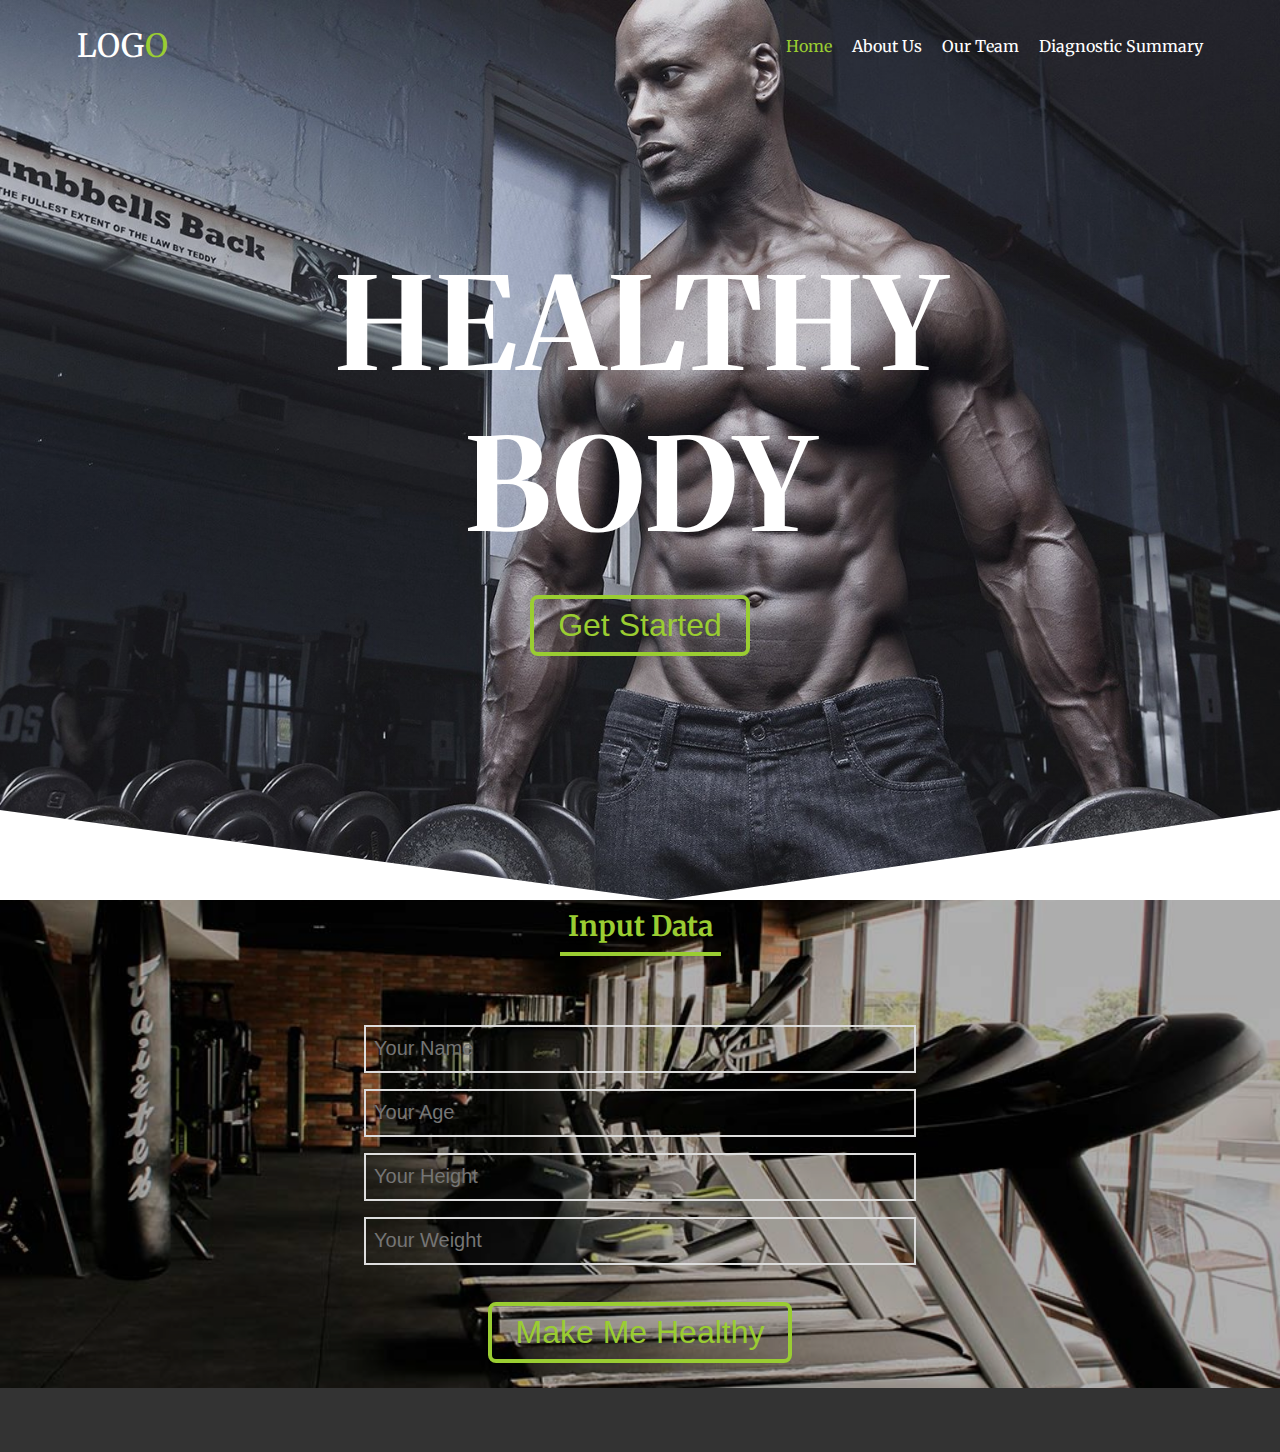
<file: index.html>
<!DOCTYPE html>
<html lang="en">
<head>
  <meta charset="UTF-8">
  <meta http-equiv="X-UA-Compatible" content="IE=edge">
  <meta name="viewport" content="width=device-width, initial-scale=1.0">
  <!-- fonts dari google di bawah-->
  <link rel="preconnect" href="https://fonts.googleapis.com">
  <link rel="preconnect" href="https://fonts.gstatic.com" crossorigin>
  <link href="https://fonts.googleapis.com/css2?family=Merriweather:ital,wght@0,300;0,400;0,700;0,900;1,300;1,400;1,700;1,900&display=swap" rel="stylesheet">
  <title>Fitness and Health Recommendation</title>
  <link rel="stylesheet" href="https://pro.fontawesome.com/releases/v5.10.0/css/all.css" integrity="sha384-AYmEC3Yw5cVb3ZcuHtOA93w35dYTsvhLPVnYs9eStHfGJvOvKxVfELGroGkvsg+p" crossorigin="anonymous"/>
  <link rel="stylesheet" href="style.css">
</head>
<body>
  <header>
      <nav>
          <div class="logo">LOG<span>O</span></div>
          <div class="open"><i class="fas fa-bars"></i></div>
          <ul class="links">
            <li><a href="#" class="active">Home</a></li>
            <li><a href="#">About Us</a></li>
            <li><a href="#">Our Team</a></li>
            <li><a href="#">Diagnostic Summary</a></li>
            <div class="close"><i class="fas fa-times"></i></div>
          </ul>
      </nav>
      <div class="content">
        <h1>Healthy Body</h1>
        <button class="btn">Get Started</button>
      </div>
  </header>
  <section class="register">
      <h1>Input Data</h1>
      <form class="daftar">
          <div class="inputbox">
              <input type="text" id="nama" placeholder="Your Name">
          </div>
          <div class="inputbox">
            <input type="number" id="umur" placeholder="Your Age">
          </div>
          <div class="inputbox">
            <input type="number" id="tinggi" placeholder="Your Height">
          </div>
          <div class="inputbox">
            <input type="number" id="berat" placeholder="Your Weight">
          </div>
          <input type="submit" value="Make Me Healthy" class="btn">
      </form>
  </section>
  <footer>

  </footer>
  <script src="index.js">
    
  </script>
</body>
</html>
</file>
<file: style.css>
*{
    box-sizing: border-box;
    margin: 0;
    padding: 0;
    list-style-type: none;
    text-decoration: none;
    text-transform: capitalize;
    transition: all 0.3s linear;
    outline: none;
}

*::selection{
    background-color: yellowgreen;
    color: white
}

body{
    font-family: 'Merriweather', serif;
}

header{
    width: 100%;
    height: 100vh;
    background-image: linear-gradient(rgba(0,0,0,0.1), rgba(0,0,0,0.1)),
    url(./image/bgfit.jpg);
    background-position: center;
    background-size: cover;
    clip-path: polygon(52% 100%, 100% 90%, 100% 0, 0 0, 0 90%);
}
nav{
    padding: 2% 6%;
    display: flex;
    justify-content: space-between;
    align-items: center;
    color: #ffff;
}

nav .logo{
    font-size: 2rem;
    cursor: pointer;
}
nav .logo span{
    color: yellowgreen;
}

nav .links{
    padding-left: 0;
}

nav .links li{
    display: inline-block;
    margin-left: 1rem;
    font-size: 1rem;
}

nav .links li a{
    color: #ffff;
}

.links .active{
    color: yellowgreen;
}

nav .links li a:hover{
    color: yellowgreen;
}

header .content{
    position: absolute;
    top: 50%;
    left: 50%;
    transform: translate(-50%, -50%);
    text-align: center;
}
header .content h1{
    font-size: 8rem;
    text-transform: uppercase;
    color: #ffff;
}

.btn{
    padding: 0.5rem 1.5rem;
    background-color: transparent;
    border: 0.3rem solid yellowgreen;
    color: yellowgreen;
    margin-top: 1.8rem;
    cursor: pointer;
    border-radius: 0.5rem;
    font-size: 2rem;
}

.btn:hover{
    background-color: yellowgreen;
    color: #ffff;
}

nav .open,.close{
    font-size: 1.8rem;
    cursor: pointer;
    color: yellowgreen;
    display: none;
}

@media(max-width:850px){
    nav .links{
        height: 25rem;
        width: 60%;
        position: fixed;
        top: 0;
        right: 0;
        border-radius: 1.2rem;
        background-color: #ffff;
        display: none;
        justify-content: center;
        align-items: center;
        flex-direction: column;
        z-index: 9999;
    }
    nav .links li{
        font-size: 1.8rem;
        margin: 0.5rem
    }
    nav .links li a{
        color: #000;
    }
    nav .open,nav .links .close{
        display: block;
        position: absolute;
        top: 1.8rem;
        right: 1.8rem;
    }
    header .content h1{
        font-size: 6rem;
    }
}

.register{
    background-image: linear-gradient(rgba(0,0,0,0.3), rgba(0,0,0,0.3)),
    url(./image/bggitn.jpg);
    min-height: 100hv;
    width: 100%;
    background-position: center;
    background-size: cover;
    text-align: center;
}

.register h1{
    font-size: 1.75rem;
    padding: 0.5rem;
    display: inline-block;
    color: yellowgreen;
    border-bottom: 0.3rem solid yellowgreen;
    margin-bottom: 2.2rem;
}

.register form{
    padding: 2% 6%;
    margin: 0 auto;
}

.register form .inputbox{
    display: flexbox;
    justify-content: space-between;
    flex-wrap: wrap;
}

.register form .inputbox input{
    height: 3rem;
    width: 49%;
    background-color: transparent;
    color: #ddd;
    padding: 1rem 0.5rem;
    margin: 0.5rem 0;
    font-size: 1.25rem;
    border: 2px solid #ddd;
}
@media (max-width:1100px){
    .register form .inputbox input{
        width: 100%;
    }
}

footer{
    color: #ffff;
    padding: 2rem;
    text-align: center;
    background-color: #333;
    font-size: 1.8rem;
}
</file>
